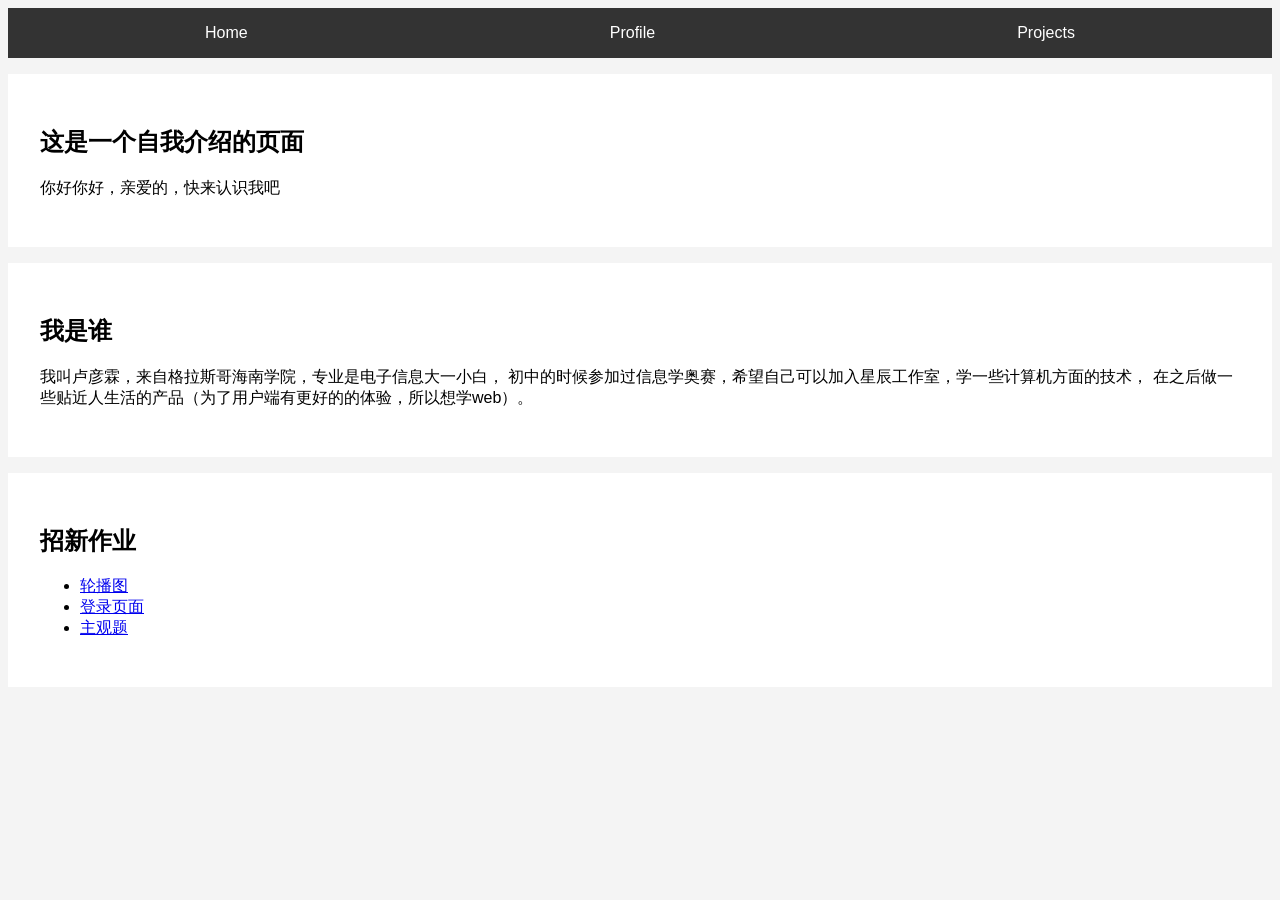
<file: introduce/index.html>
<!DOCTYPE html>
<html lang="en">
<head>
    <meta charset="UTF-8">
    <meta name="viewport" content="width=device-width, initial-scale=1.0">
    <title>Personal Profile</title>
    <link rel="stylesheet" href="styles/style.css">
</head>
<body>
    <header>
        <nav>
            <ul>
                <li><a href="#home">Home</a></li>
                <li><a href="#profile">Profile</a></li>
                <li><a href="#projects">Projects</a></li>
                
            </ul>
        </nav>
    </header>

    <section id="home">
        <h1>这是一个自我介绍的页面</h1>
        <p>你好你好，亲爱的，快来认识我吧</p>
    </section>

    <section id="profile">
        <h2>我是谁</h2>
        <p>我叫卢彦霖，来自格拉斯哥海南学院，专业是电子信息大一小白，
            初中的时候参加过信息学奥赛，希望自己可以加入星辰工作室，学一些计算机方面的技术，
            在之后做一些贴近人生活的产品（为了用户端有更好的的体验，所以想学web）。
        </p>
    </section>

    <section id="projects">
        <h2>招新作业</h2>
        <ul>
            <li><a href="../sildeshow/index.html" target="_blank">轮播图</a></li>
            <li><a href="../Login/index.html" target="_blank">登录页面</a></li>
            <li><a href="../answer.md" target="_blank">主观题</a></li>
        </ul>
    </section>

</body>
</html>
</file>
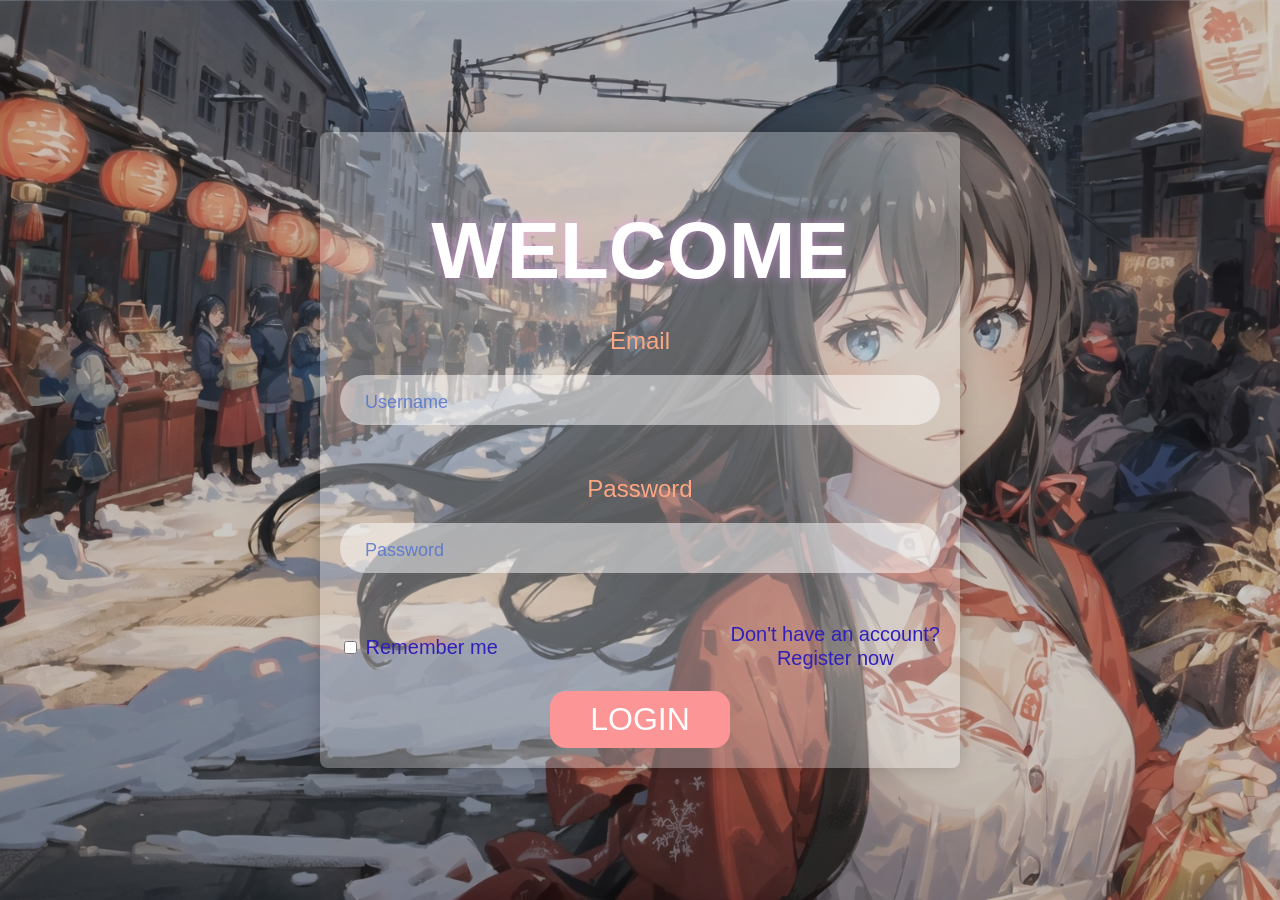
<file: Login-intro/index.html>
<!DOCTYPE html>
<html lang="en">

<head>
    <meta charset="UTF-8">
    <meta name="viewport" content="width=device-width, initial-scale=1.0">
    <title>welcome</title>
    <link rel="stylesheet" href="styles/style.css">
    <script src="scripts/script.js" defer></script>
</head>

<body>
    <div class="container">
        <div class="background-blur"></div>
        <div>
            <h1 class="logo">WELCOME</h1>
        </div>
        <div class="form-group">
            <label for="email">Email</label>
            <input type="email" id="email" name="email" required placeholder="Username">
            <span id="emailError" class="error-message" style="display: none;">Invalid email format</span>
        </div>
        <div class="form-group">
            <label for="password">Password</label>
            <input type="password" id="password" name="password" required placeholder="Password">
        </div>
        <div class="footer">
            <label class="remember-me">
                <input type="checkbox" id="remember-me"> Remember me
            </label>
            <div class="Register">
                <a id="question">Don't have an account?<br></a>
                <button type="register" id="register-me">Register now</button>
            </div>
        </div>
        <button type="submit" id="loginBtn">LOGIN</button>
        <span id="message" style="display: none;"></span>
    </div>
</body>

</html>
</file>
<file: introduce/styles/style.css>
body {
  font-family: Arial, sans-serif;
  background-color: #f4f4f4;

  padding: 0;
}

header {
  background-color: #333;
  padding: 1rem;
  margin: 0;
}

nav ul {
  list-style-type: none;
  display: flex;
  justify-content: space-around;
  margin: 0;
  padding: 0;
}

nav a {
  color: #fff;
  text-decoration: none;
}

section {
  padding: 2rem;
  background-color: #fff;
  margin: 1rem 0;

}

home{
  background-color: aqua;
}
</file>
<file: Login-intro/styles/style.css>
body, html {  
  margin: 0;  
  padding: 0;  
  height: 100%;  
}  

body {  
  font-family: Arial, sans-serif;   
  background-color: #f8f9fa;  
  display: flex;  
  justify-content: center;  
  align-items: center;  
  height: 100vh;  
}  

.background-blur {  
  position: fixed;  
  top: 0;  
  left: 0;  
  right: 0;  
  bottom: 0;  
  background-image: url('../images/雪之下.jpg');  
  background-repeat: no-repeat;  
  background-position: center;  
  background-size: cover;  
  filter: brightness(80%); 
  z-index: -1; 
}  

.container {  
  background-color: #ffffff49;
  padding: 20px;  
  border-radius: 8px;  
  box-shadow: 0 0 20px rgba(0, 0, 0, 0.2);
  width: 600px;  
  text-align: center;  
}  

.logo {  
  font-size: 80px;
  margin-bottom: 30px;
  color: #fff;
  text-shadow: 0 0 10px #ff9dff80;
}  

.form-group {  
  margin-bottom: 40px;  
  font-size: 1em;
}  

.form-group label {  
  display: block;  
  margin-bottom: 10px;  
  color: #FCA783;   
  font-size: 1.5em;
}  
input::placeholder {
  color: #4d6ed1;
  opacity: 0.8;
}
.form-group input {  
  width: 100%;  
  border-radius: 40px;  
  box-sizing: border-box;  
  height: 50px;
  margin: 10px 0;
  border: 5px solid transparent;
  background: rgba(255, 255, 255, .5);
  padding: 5px 20px 0 20px;
  transition: 0.3s;
  font-size: 18px;
} 

.form-group input:hover{
  background: rgba(255, 255, 255, 0);
  border: 5px solid #ffffff;
}

.footer {  
  display: flex;  
  justify-content:space-between;  
  align-items: center;  
  margin-bottom: 20px;  
}  

.remember-me {  
  color: #3020BA; 
  font-size: 20px;  
}  

.remember-me:hover{
  color: #529de2;
}

button[type="submit"] {  
  background-color: #FB9596; 
  color: #ffffff;  
  border: none;  
  padding: 10px 40px;  
  border-radius: 16px;  
  cursor: pointer;  
  font-size: 32px;  

}  

button[type="submit"]:hover {  
  background-color: #FDC7CA;   
}  

.Register,button[type="register"]{  
  background-color: #ffffff00;
  border: none;
  color: #3020BA; 
  text-decoration: none; 
  font-size: 20px;  
  
}  

button[type="register"]:hover {  
  color: #529de2;
}

.form-group input:focus {
  border: 5px solid #529de2;
  background: rgba(255, 255, 255, 0.7);
}

.error {
  border-color: red;
}
.error-message {
  color: red;
  font-size: 0.9em;
}

.success-animation {
  font-size: 2.5em;
  color: #4d6ed1;
  opacity: 0;
  transform: scale(0.5);
  transition: all 0.6s ease-out;
}

.animate-success {
  opacity: 1;
  transform: scale(1.2);
  animation: bounce 1.2s ease infinite;
}

@keyframes bounce {
  0%, 100% {
      transform: translateY(0) scale(1.2);
  }
  50% {
      transform: translateY(-20px) scale(1.2);
  }
}

@media (max-width: 600px) {
  .container {
      width: 90%;
  }
  .logo {
      font-size: 60px;
  }
  .form-group input {
      height: 40px;
      font-size: 16px;
  }
}
</file>
